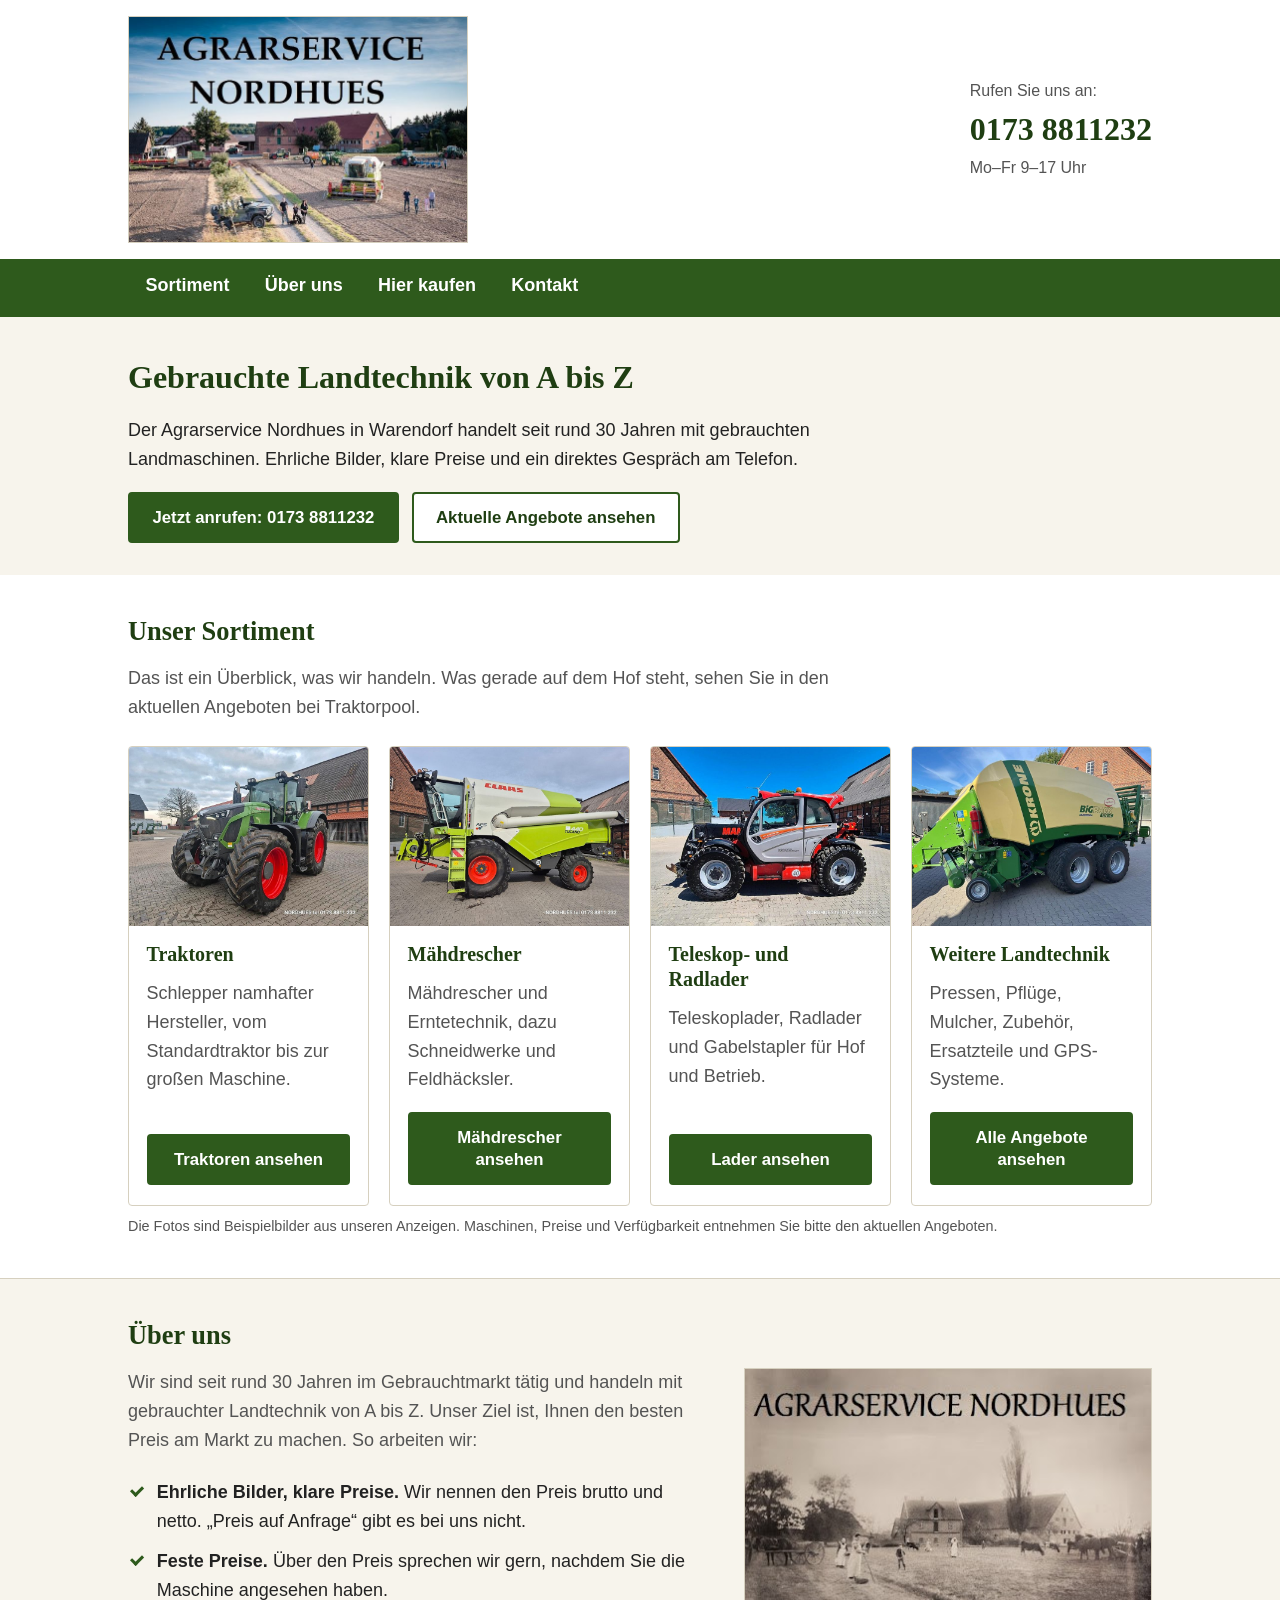
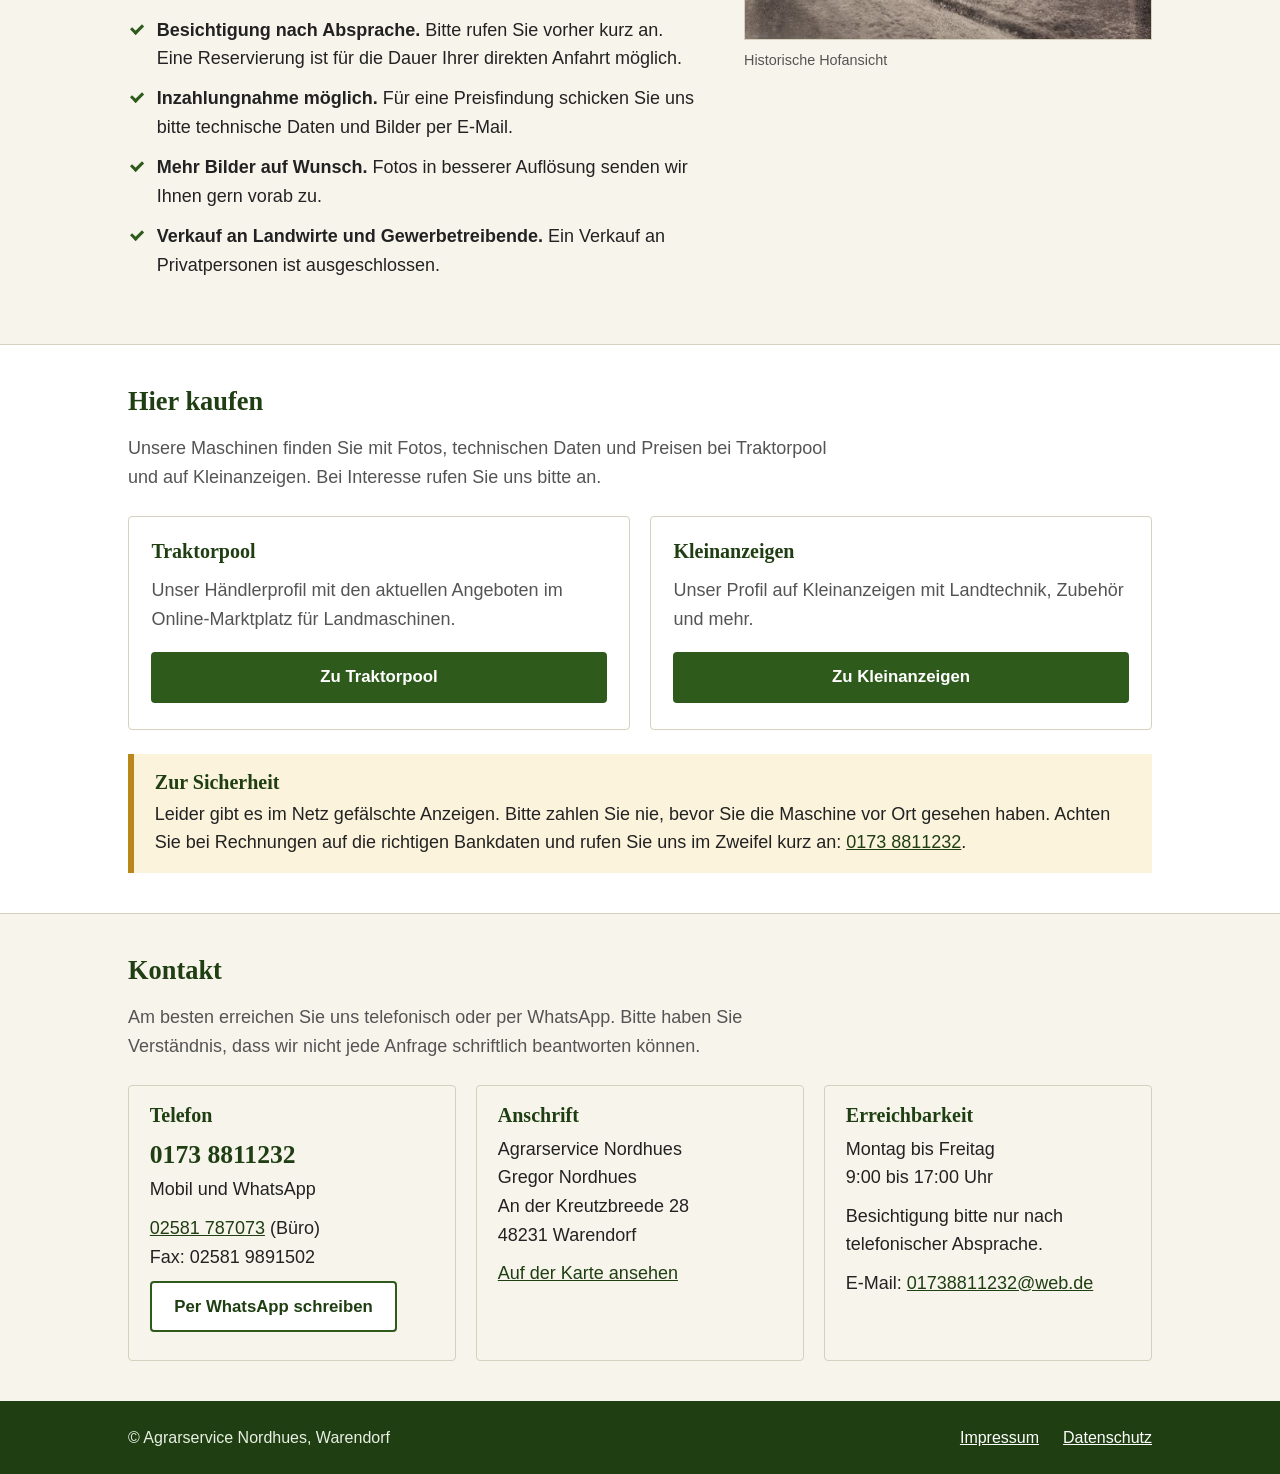
<file: index.html>
<!doctype html>
<!--
  AGRARSERVICE NORDHUES – Startseite

  Diese Seite muss normalerweise NIE gepflegt werden. Es stehen keine Fahrzeuge,
  Preise oder Jahreszahlen darin. Den aktuellen Bestand zeigen Traktorpool und
  Kleinanzeigen.

  Nur wenn sich etwas ändert, in index.html, impressum.html UND datenschutz.html
  mit "Suchen und Ersetzen" austauschen:

    Handynummer anzeigen:    0173 8811232
    Handynummer als Link:    +491738811232   (tel:... und wa.me/...)
    Büro anzeigen:           02581 787073
    Büro als Link:           +492581787073
    Fax:                     02581 9891502
    E-Mail:                  01738811232@web.de
    Anschrift:               An der Kreutzbreede 28, 48231 Warendorf
    Traktorpool-Link:        https://www.traktorpool.de/agrarservice/
    Kleinanzeigen-Link:      https://www.kleinanzeigen.de/pro/agrarservice-nordhues
-->
<html lang="de">
<head>
  <meta charset="utf-8">
  <meta name="viewport" content="width=device-width, initial-scale=1">
  <title>Agrarservice Nordhues – Gebrauchte Landtechnik in Warendorf</title>
  <meta name="description" content="Agrarservice Nordhues in Warendorf: Handel mit gebrauchter Landtechnik von A bis Z. Traktoren, Mähdrescher, Lader und mehr. Telefon 0173 8811232.">
  <link rel="icon" href="data:,">
  <link rel="stylesheet" href="css/style.css">
</head>
<body>

<header class="kopf">
  <div class="rahmen kopf-innen">
    <a class="logo" href="index.html">
      <img src="img/logo.jpg" width="680" height="452" alt="Agrarservice Nordhues – Logo mit Hofansicht und Landmaschinen">
    </a>
    <div class="kopf-telefon">
      <span class="klein">Rufen Sie uns an:</span>
      <a class="nummer" href="tel:+491738811232">0173 8811232</a>
      <span class="klein">Mo–Fr 9–17 Uhr</span>
    </div>
  </div>
  <nav class="menue" aria-label="Hauptmenü">
    <ul>
      <li><a href="#sortiment">Sortiment</a></li>
      <li><a href="#ueber-uns">Über uns</a></li>
      <li><a href="#kaufen">Hier kaufen</a></li>
      <li><a href="#kontakt">Kontakt</a></li>
    </ul>
  </nav>
</header>

<main>

  <section class="start">
    <div class="rahmen">
      <h1>Gebrauchte Landtechnik von A bis Z</h1>
      <p>Der Agrarservice Nordhues in Warendorf handelt seit rund 30 Jahren mit gebrauchten Landmaschinen. Ehrliche Bilder, klare Preise und ein direktes Gespräch am Telefon.</p>
      <div class="knopf-reihe">
        <a class="knopf" href="tel:+491738811232">Jetzt anrufen: 0173 8811232</a>
        <a class="knopf hohl" href="#kaufen">Aktuelle Angebote ansehen</a>
      </div>
    </div>
  </section>

  <section class="abschnitt hell" id="sortiment">
    <div class="rahmen">
      <h2>Unser Sortiment</h2>
      <p class="abschnitt-einleitung">Das ist ein Überblick, was wir handeln. Was gerade auf dem Hof steht, sehen Sie in den aktuellen Angeboten bei Traktorpool.</p>

      <div class="karten vier">
        <article class="karte">
          <img src="img/sortiment/traktoren.jpg" width="800" height="600" loading="lazy" alt="Traktor auf dem Hof (Beispielbild)">
          <div class="karte-text">
            <h3>Traktoren</h3>
            <p>Schlepper namhafter Hersteller, vom Standardtraktor bis zur großen Maschine.</p>
            <a class="knopf" href="https://www.traktorpool.de/agrarservice/?machine_type_id=95" target="_blank" rel="noopener">Traktoren ansehen</a>
          </div>
        </article>

        <article class="karte">
          <img src="img/sortiment/maehdrescher.jpg" width="800" height="600" loading="lazy" alt="Mähdrescher auf dem Hof (Beispielbild)">
          <div class="karte-text">
            <h3>Mähdrescher</h3>
            <p>Mähdrescher und Erntetechnik, dazu Schneidwerke und Feldhäcksler.</p>
            <a class="knopf" href="https://www.traktorpool.de/agrarservice/?machine_type_id=123" target="_blank" rel="noopener">Mähdrescher ansehen</a>
          </div>
        </article>

        <article class="karte">
          <img src="img/sortiment/teleskoplader.jpg" width="800" height="600" loading="lazy" alt="Teleskoplader auf dem Hof (Beispielbild)">
          <div class="karte-text">
            <h3>Teleskop- und Radlader</h3>
            <p>Teleskoplader, Radlader und Gabelstapler für Hof und Betrieb.</p>
            <a class="knopf" href="https://www.traktorpool.de/agrarservice/?machine_type_id=90" target="_blank" rel="noopener">Lader ansehen</a>
          </div>
        </article>

        <article class="karte">
          <img src="img/sortiment/presse.jpg" width="800" height="600" loading="lazy" alt="Großpackenpresse auf dem Hof (Beispielbild)">
          <div class="karte-text">
            <h3>Weitere Landtechnik</h3>
            <p>Pressen, Pflüge, Mulcher, Zubehör, Ersatzteile und GPS-Systeme.</p>
            <a class="knopf" href="https://www.traktorpool.de/agrarservice/" target="_blank" rel="noopener">Alle Angebote ansehen</a>
          </div>
        </article>
      </div>
      <p class="bildhinweis">Die Fotos sind Beispielbilder aus unseren Anzeigen. Maschinen, Preise und Verfügbarkeit entnehmen Sie bitte den aktuellen Angeboten.</p>
    </div>
  </section>

  <section class="abschnitt" id="ueber-uns">
    <div class="rahmen">
      <h2>Über uns</h2>
      <div class="ueber-raster">
      <div>
      <p class="abschnitt-einleitung">Wir sind seit rund 30 Jahren im Gebrauchtmarkt tätig und handeln mit gebrauchter Landtechnik von A bis Z. Unser Ziel ist, Ihnen den besten Preis am Markt zu machen. So arbeiten wir:</p>
      <ul class="haken">
        <li><strong>Ehrliche Bilder, klare Preise.</strong> Wir nennen den Preis brutto und netto. „Preis auf Anfrage“ gibt es bei uns nicht.</li>
        <li><strong>Feste Preise.</strong> Über den Preis sprechen wir gern, nachdem Sie die Maschine angesehen haben.</li>
        <li><strong>Besichtigung nach Absprache.</strong> Bitte rufen Sie vorher kurz an. Eine Reservierung ist für die Dauer Ihrer direkten Anfahrt möglich.</li>
        <li><strong>Inzahlungnahme möglich.</strong> Für eine Preisfindung schicken Sie uns bitte technische Daten und Bilder per E-Mail.</li>
        <li><strong>Mehr Bilder auf Wunsch.</strong> Fotos in besserer Auflösung senden wir Ihnen gern vorab zu.</li>
        <li><strong>Verkauf an Landwirte und Gewerbetreibende.</strong> Ein Verkauf an Privatpersonen ist ausgeschlossen.</li>
      </ul>
      </div>
      <figure class="foto-hof">
        <img src="img/hof-historisch.jpg" width="408" height="271" loading="lazy" alt="Historische Aufnahme eines Hofes mit Menschen, Pferden und Wagen, darüber der Schriftzug Agrarservice Nordhues">
        <figcaption class="bildhinweis">Historische Hofansicht</figcaption>
      </figure>
      </div>
    </div>
  </section>

  <section class="abschnitt hell" id="kaufen">
    <div class="rahmen">
      <h2>Hier kaufen</h2>
      <p class="abschnitt-einleitung">Unsere Maschinen finden Sie mit Fotos, technischen Daten und Preisen bei Traktorpool und auf Kleinanzeigen. Bei Interesse rufen Sie uns bitte an.</p>

      <div class="karten">
        <article class="karte ohne-bild">
          <div class="karte-text">
            <h3>Traktorpool</h3>
            <p>Unser Händlerprofil mit den aktuellen Angeboten im Online-Marktplatz für Landmaschinen.</p>
            <a class="knopf" href="https://www.traktorpool.de/agrarservice/" target="_blank" rel="noopener">Zu Traktorpool</a>
          </div>
        </article>
        <article class="karte ohne-bild">
          <div class="karte-text">
            <h3>Kleinanzeigen</h3>
            <p>Unser Profil auf Kleinanzeigen mit Landtechnik, Zubehör und mehr.</p>
            <a class="knopf" href="https://www.kleinanzeigen.de/pro/agrarservice-nordhues" target="_blank" rel="noopener">Zu Kleinanzeigen</a>
          </div>
        </article>
      </div>

      <div class="warnung">
        <h3>Zur Sicherheit</h3>
        <p>Leider gibt es im Netz gefälschte Anzeigen. Bitte zahlen Sie nie, bevor Sie die Maschine vor Ort gesehen haben. Achten Sie bei Rechnungen auf die richtigen Bankdaten und rufen Sie uns im Zweifel kurz an: <a href="tel:+491738811232">0173 8811232</a>.</p>
      </div>
    </div>
  </section>

  <section class="abschnitt" id="kontakt">
    <div class="rahmen">
      <h2>Kontakt</h2>
      <p class="abschnitt-einleitung">Am besten erreichen Sie uns telefonisch oder per WhatsApp. Bitte haben Sie Verständnis, dass wir nicht jede Anfrage schriftlich beantworten können.</p>

      <div class="kontakt-raster">
        <div class="kontakt-kasten">
          <h3>Telefon</h3>
          <p><a class="gross-nummer" href="tel:+491738811232">0173 8811232</a><br>Mobil und WhatsApp</p>
          <p><a href="tel:+492581787073">02581 787073</a> (Büro)<br>Fax: 02581 9891502</p>
          <p><a class="knopf hohl" href="https://wa.me/491738811232" target="_blank" rel="noopener">Per WhatsApp schreiben</a></p>
        </div>

        <div class="kontakt-kasten">
          <h3>Anschrift</h3>
          <p>Agrarservice Nordhues<br>Gregor Nordhues<br>An der Kreutzbreede 28<br>48231 Warendorf</p>
          <p><a href="https://www.google.com/maps/search/?api=1&amp;query=An%20der%20Kreutzbreede%2028%2C%2048231%20Warendorf" target="_blank" rel="noopener">Auf der Karte ansehen</a></p>
        </div>

        <div class="kontakt-kasten">
          <h3>Erreichbarkeit</h3>
          <p>Montag bis Freitag<br>9:00 bis 17:00 Uhr</p>
          <p>Besichtigung bitte nur nach telefonischer Absprache.</p>
          <p>E-Mail: <a href="mailto:01738811232@web.de">01738811232@web.de</a></p>
        </div>
      </div>
    </div>
  </section>

</main>

<footer class="fuss">
  <div class="rahmen fuss-innen">
    <div>© Agrarservice Nordhues, Warendorf</div>
    <ul>
      <li><a href="impressum.html">Impressum</a></li>
      <li><a href="datenschutz.html">Datenschutz</a></li>
    </ul>
  </div>
</footer>

</body>
</html>
</file>
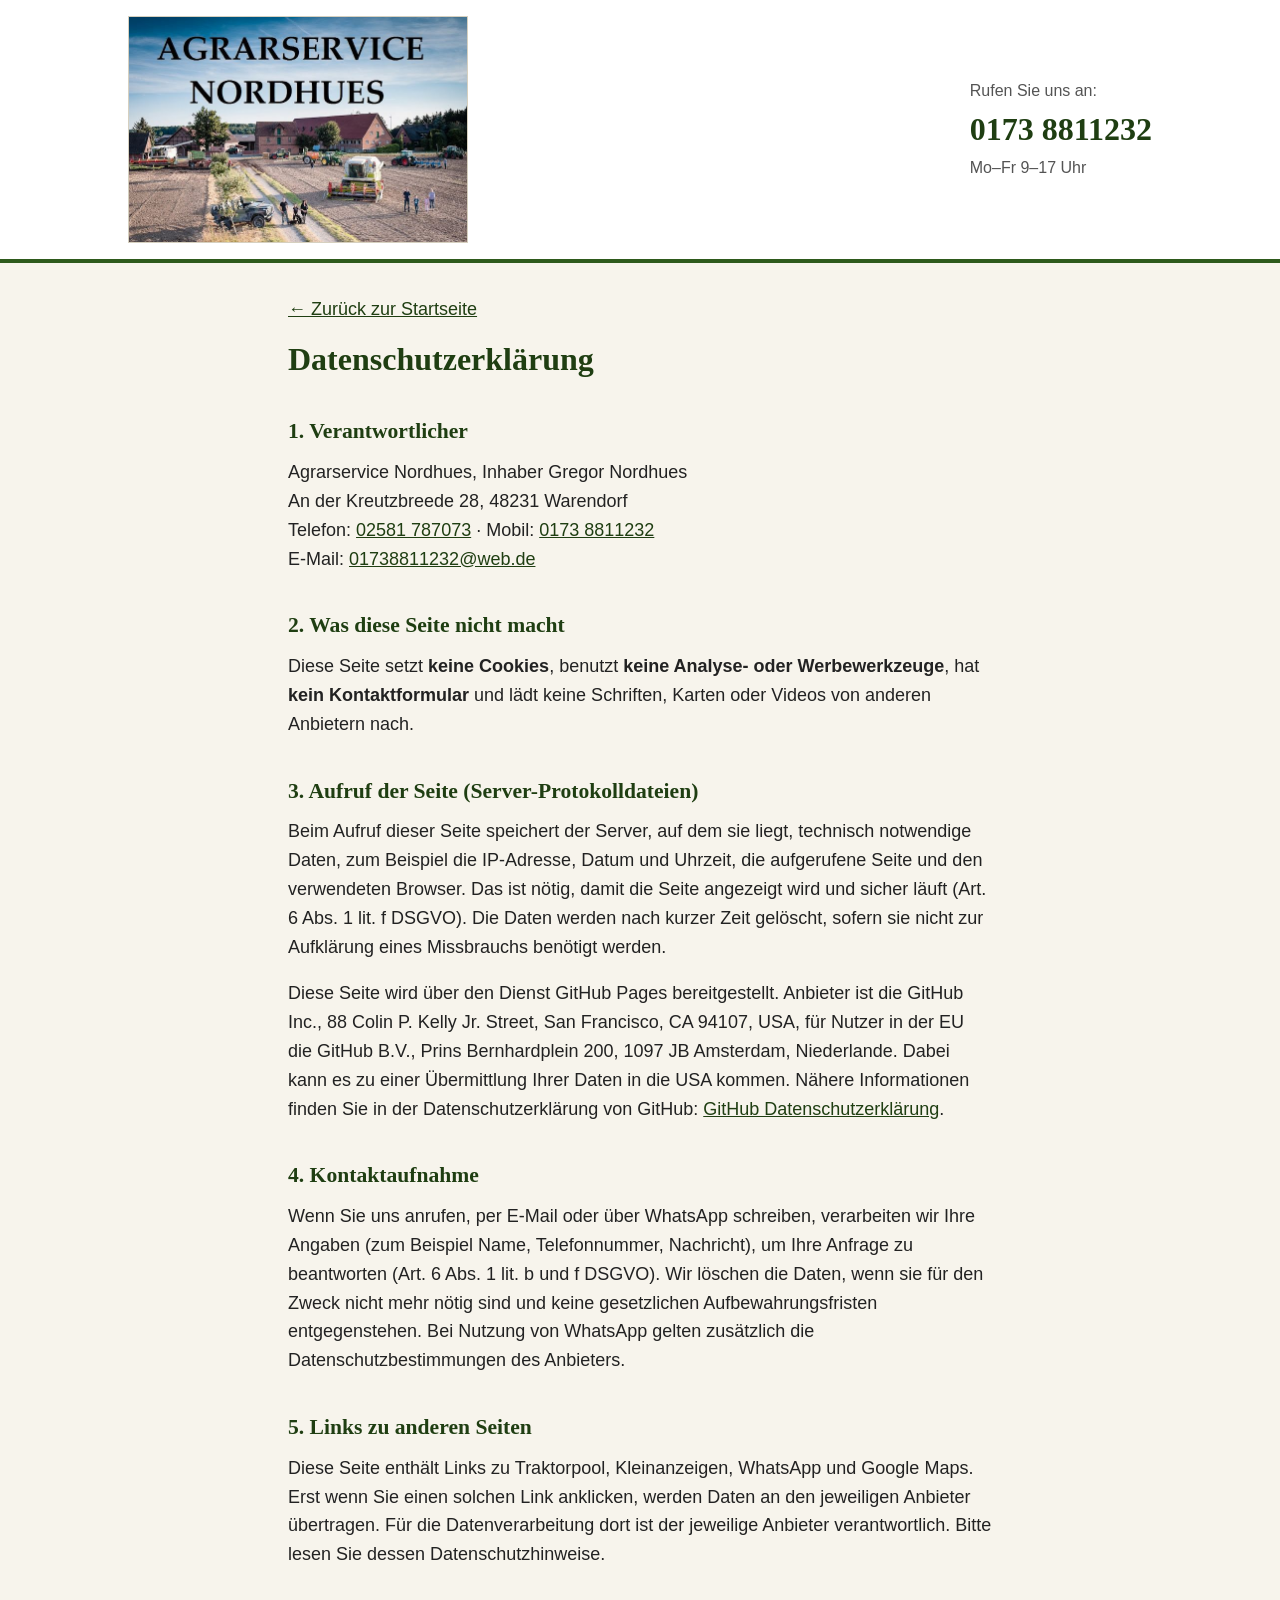
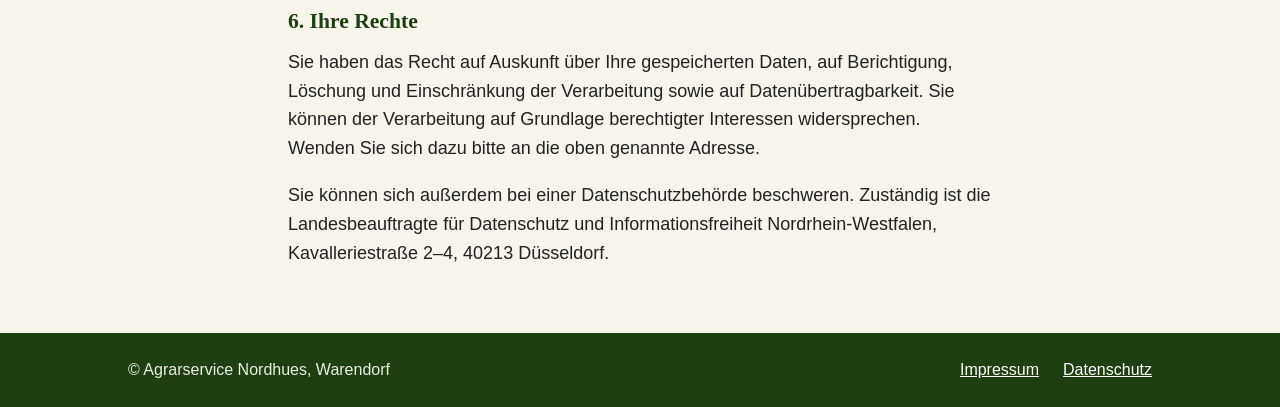
<file: datenschutz.html>
<!doctype html>
<html lang="de">
<head>
  <meta charset="utf-8">
  <meta name="viewport" content="width=device-width, initial-scale=1">
  <title>Datenschutz – Agrarservice Nordhues</title>
  <link rel="icon" href="data:,">
  <link rel="stylesheet" href="css/style.css">
</head>
<body>

<header class="kopf">
  <div class="rahmen kopf-innen">
    <a class="logo" href="index.html">
      <img src="img/logo.jpg" width="680" height="452" alt="Agrarservice Nordhues – zur Startseite">
    </a>
    <div class="kopf-telefon">
      <span class="klein">Rufen Sie uns an:</span>
      <a class="nummer" href="tel:+491738811232">0173 8811232</a>
      <span class="klein">Mo–Fr 9–17 Uhr</span>
    </div>
  </div>
</header>

<main class="text-seite">
  <div class="rahmen">
    <a class="zurueck" href="index.html">← Zurück zur Startseite</a>
    <h1>Datenschutzerklärung</h1>

    <h2>1. Verantwortlicher</h2>
    <p>
      Agrarservice Nordhues, Inhaber Gregor Nordhues<br>
      An der Kreutzbreede 28, 48231 Warendorf<br>
      Telefon: <a href="tel:+492581787073">02581 787073</a> · Mobil: <a href="tel:+491738811232">0173 8811232</a><br>
      E-Mail: <a href="mailto:01738811232@web.de">01738811232@web.de</a>
    </p>

    <h2>2. Was diese Seite nicht macht</h2>
    <p>Diese Seite setzt <strong>keine Cookies</strong>, benutzt <strong>keine Analyse- oder Werbewerkzeuge</strong>, hat <strong>kein Kontaktformular</strong> und lädt keine Schriften, Karten oder Videos von anderen Anbietern nach.</p>

    <h2>3. Aufruf der Seite (Server-Protokolldateien)</h2>
    <p>Beim Aufruf dieser Seite speichert der Server, auf dem sie liegt, technisch notwendige Daten, zum Beispiel die IP-Adresse, Datum und Uhrzeit, die aufgerufene Seite und den verwendeten Browser. Das ist nötig, damit die Seite angezeigt wird und sicher läuft (Art. 6 Abs. 1 lit. f DSGVO). Die Daten werden nach kurzer Zeit gelöscht, sofern sie nicht zur Aufklärung eines Missbrauchs benötigt werden.</p>
    <p>Diese Seite wird über den Dienst GitHub Pages bereitgestellt. Anbieter ist die GitHub Inc., 88 Colin P. Kelly Jr. Street, San Francisco, CA 94107, USA, für Nutzer in der EU die GitHub B.V., Prins Bernhardplein 200, 1097 JB Amsterdam, Niederlande. Dabei kann es zu einer Übermittlung Ihrer Daten in die USA kommen. Nähere Informationen finden Sie in der Datenschutzerklärung von GitHub: <a href="https://docs.github.com/de/site-policy/privacy-policies/github-general-privacy-statement" target="_blank" rel="noopener">GitHub Datenschutzerklärung</a>.</p>

    <h2>4. Kontaktaufnahme</h2>
    <p>Wenn Sie uns anrufen, per E-Mail oder über WhatsApp schreiben, verarbeiten wir Ihre Angaben (zum Beispiel Name, Telefonnummer, Nachricht), um Ihre Anfrage zu beantworten (Art. 6 Abs. 1 lit. b und f DSGVO). Wir löschen die Daten, wenn sie für den Zweck nicht mehr nötig sind und keine gesetzlichen Aufbewahrungsfristen entgegenstehen. Bei Nutzung von WhatsApp gelten zusätzlich die Datenschutzbestimmungen des Anbieters.</p>

    <h2>5. Links zu anderen Seiten</h2>
    <p>Diese Seite enthält Links zu Traktorpool, Kleinanzeigen, WhatsApp und Google Maps. Erst wenn Sie einen solchen Link anklicken, werden Daten an den jeweiligen Anbieter übertragen. Für die Datenverarbeitung dort ist der jeweilige Anbieter verantwortlich. Bitte lesen Sie dessen Datenschutzhinweise.</p>

    <h2>6. Ihre Rechte</h2>
    <p>Sie haben das Recht auf Auskunft über Ihre gespeicherten Daten, auf Berichtigung, Löschung und Einschränkung der Verarbeitung sowie auf Datenübertragbarkeit. Sie können der Verarbeitung auf Grundlage berechtigter Interessen widersprechen. Wenden Sie sich dazu bitte an die oben genannte Adresse.</p>
    <p>Sie können sich außerdem bei einer Datenschutzbehörde beschweren. Zuständig ist die Landesbeauftragte für Datenschutz und Informationsfreiheit Nordrhein-Westfalen, Kavalleriestraße 2–4, 40213 Düsseldorf.</p>
  </div>
</main>

<footer class="fuss">
  <div class="rahmen fuss-innen">
    <div>© Agrarservice Nordhues, Warendorf</div>
    <ul>
      <li><a href="impressum.html">Impressum</a></li>
      <li><a href="datenschutz.html">Datenschutz</a></li>
    </ul>
  </div>
</footer>

</body>
</html>
</file>
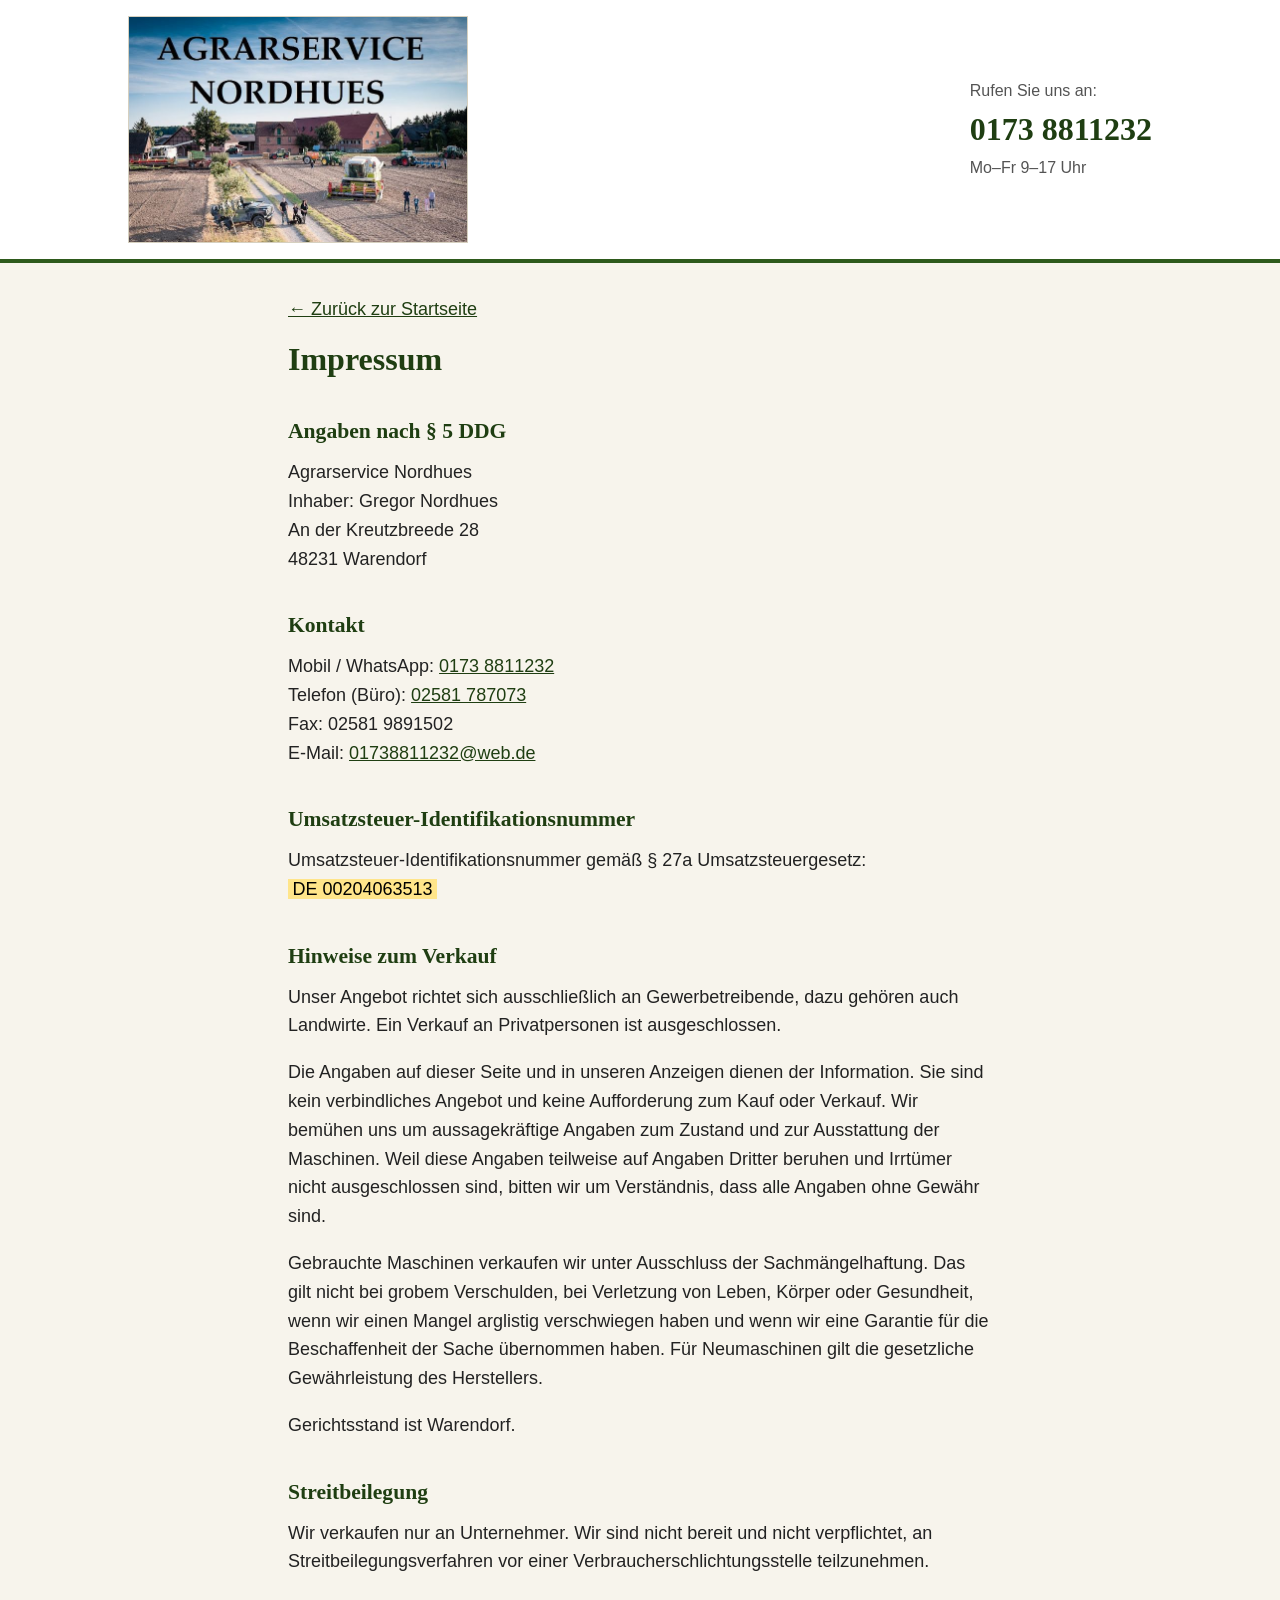
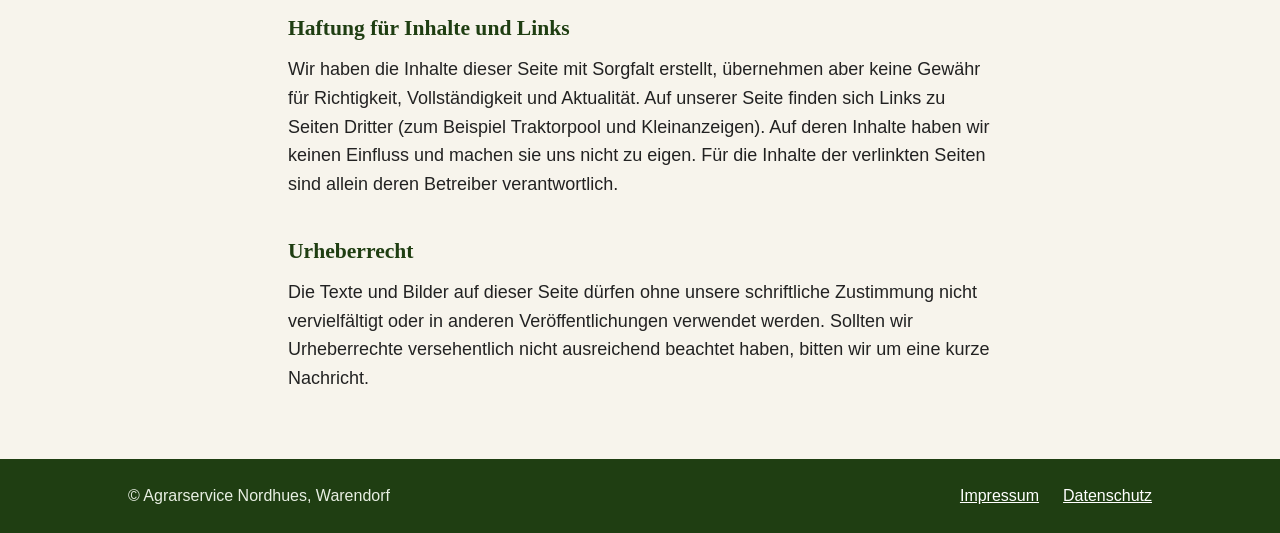
<file: impressum.html>
<!doctype html>
<html lang="de">
<head>
  <meta charset="utf-8">
  <meta name="viewport" content="width=device-width, initial-scale=1">
  <title>Impressum – Agrarservice Nordhues</title>
  <link rel="icon" href="data:,">
  <link rel="stylesheet" href="css/style.css">
</head>
<body>

<header class="kopf">
  <div class="rahmen kopf-innen">
    <a class="logo" href="index.html">
      <img src="img/logo.jpg" width="680" height="452" alt="Agrarservice Nordhues – zur Startseite">
    </a>
    <div class="kopf-telefon">
      <span class="klein">Rufen Sie uns an:</span>
      <a class="nummer" href="tel:+491738811232">0173 8811232</a>
      <span class="klein">Mo–Fr 9–17 Uhr</span>
    </div>
  </div>
</header>

<main class="text-seite">
  <div class="rahmen">
    <a class="zurueck" href="index.html">← Zurück zur Startseite</a>
    <h1>Impressum</h1>

    <h2>Angaben nach § 5 DDG</h2>
    <p>
      Agrarservice Nordhues<br>
      Inhaber: Gregor Nordhues<br>
      An der Kreutzbreede 28<br>
      48231 Warendorf
    </p>

    <h2>Kontakt</h2>
    <p>
      Mobil / WhatsApp: <a href="tel:+491738811232">0173 8811232</a><br>
      Telefon (Büro): <a href="tel:+492581787073">02581 787073</a><br>
      Fax: 02581 9891502<br>
      E-Mail: <a href="mailto:01738811232@web.de">01738811232@web.de</a>
    </p>

    <h2>Umsatzsteuer-Identifikationsnummer</h2>
    <!-- BITTE PRÜFEN: Die Nummer stammt aus dem Impressum bei Traktorpool. Eine deutsche USt-IdNr. hat nach "DE" normalerweise 9 Ziffern, diese hat 11. Vor dem Livegang beim Inhaber bestätigen lassen. -->
    <p>Umsatzsteuer-Identifikationsnummer gemäß § 27a Umsatzsteuergesetz:<br>
      <mark>DE 00204063513</mark></p>

    <h2>Hinweise zum Verkauf</h2>
    <p>Unser Angebot richtet sich ausschließlich an Gewerbetreibende, dazu gehören auch Landwirte. Ein Verkauf an Privatpersonen ist ausgeschlossen.</p>
    <p>Die Angaben auf dieser Seite und in unseren Anzeigen dienen der Information. Sie sind kein verbindliches Angebot und keine Aufforderung zum Kauf oder Verkauf. Wir bemühen uns um aussagekräftige Angaben zum Zustand und zur Ausstattung der Maschinen. Weil diese Angaben teilweise auf Angaben Dritter beruhen und Irrtümer nicht ausgeschlossen sind, bitten wir um Verständnis, dass alle Angaben ohne Gewähr sind.</p>
    <p>Gebrauchte Maschinen verkaufen wir unter Ausschluss der Sachmängelhaftung. Das gilt nicht bei grobem Verschulden, bei Verletzung von Leben, Körper oder Gesundheit, wenn wir einen Mangel arglistig verschwiegen haben und wenn wir eine Garantie für die Beschaffenheit der Sache übernommen haben. Für Neumaschinen gilt die gesetzliche Gewährleistung des Herstellers.</p>
    <p>Gerichtsstand ist Warendorf.</p>

    <h2>Streitbeilegung</h2>
    <p>Wir verkaufen nur an Unternehmer. Wir sind nicht bereit und nicht verpflichtet, an Streitbeilegungsverfahren vor einer Verbraucherschlichtungsstelle teilzunehmen.</p>

    <h2>Haftung für Inhalte und Links</h2>
    <p>Wir haben die Inhalte dieser Seite mit Sorgfalt erstellt, übernehmen aber keine Gewähr für Richtigkeit, Vollständigkeit und Aktualität. Auf unserer Seite finden sich Links zu Seiten Dritter (zum Beispiel Traktorpool und Kleinanzeigen). Auf deren Inhalte haben wir keinen Einfluss und machen sie uns nicht zu eigen. Für die Inhalte der verlinkten Seiten sind allein deren Betreiber verantwortlich.</p>

    <h2>Urheberrecht</h2>
    <p>Die Texte und Bilder auf dieser Seite dürfen ohne unsere schriftliche Zustimmung nicht vervielfältigt oder in anderen Veröffentlichungen verwendet werden. Sollten wir Urheberrechte versehentlich nicht ausreichend beachtet haben, bitten wir um eine kurze Nachricht.</p>
  </div>
</main>

<footer class="fuss">
  <div class="rahmen fuss-innen">
    <div>© Agrarservice Nordhues, Warendorf</div>
    <ul>
      <li><a href="impressum.html">Impressum</a></li>
      <li><a href="datenschutz.html">Datenschutz</a></li>
    </ul>
  </div>
</footer>

</body>
</html>
</file>
<file: css/style.css>
/* Agrarservice Nordhues – schlichte, gut lesbare Seite ohne Schnickschnack */

:root {
  --gruen: #2e5a1c;
  --gruen-dunkel: #1f3e12;
  --gruen-hell: #e7efdf;
  --papier: #f7f4ec;
  --weiss: #ffffff;
  --text: #222222;
  --text-leise: #545454;
  --linie: #d6d0bf;
  --fokus: #b36b00;
}

* { box-sizing: border-box; }

html { font-size: 100%; scroll-behavior: auto; }

body {
  margin: 0;
  background: var(--papier);
  color: var(--text);
  font-family: "Segoe UI", Arial, Helvetica, sans-serif;
  font-size: 1.125rem;   /* 18 px */
  line-height: 1.6;
}

img { max-width: 100%; height: auto; display: block; }

a { color: var(--gruen-dunkel); }
a:hover { color: #000; }

a:focus-visible, .knopf:focus-visible {
  outline: 3px solid var(--fokus);
  outline-offset: 2px;
}

h1, h2, h3 {
  font-family: Georgia, "Times New Roman", serif;
  color: var(--gruen-dunkel);
  line-height: 1.25;
  margin: 0 0 .6em;
}
h1 { font-size: 2rem; }
h2 { font-size: 1.65rem; }
h3 { font-size: 1.25rem; }

p { margin: 0 0 1em; }

.rahmen {
  max-width: 66rem;
  margin: 0 auto;
  padding: 0 1rem;
}

/* ---------- Kopf ---------- */
.kopf {
  background: var(--weiss);
  border-bottom: 4px solid var(--gruen);
}
.kopf-innen {
  display: flex;
  flex-wrap: wrap;
  align-items: center;
  justify-content: space-between;
  gap: 1rem 2rem;
  padding-top: 1rem;
  padding-bottom: 1rem;
}
.logo { display: block; width: 340px; max-width: 100%; }
.logo img { width: 100%; border: 1px solid var(--linie); }

.kopf-telefon { text-align: left; }
.kopf-telefon .klein { display: block; color: var(--text-leise); font-size: 1rem; }
.kopf-telefon .nummer {
  display: block;
  font-family: Georgia, "Times New Roman", serif;
  font-size: 2rem;
  font-weight: bold;
  color: var(--gruen-dunkel);
  text-decoration: none;
  white-space: nowrap;
}

.menue { background: var(--gruen); }
.menue ul {
  list-style: none;
  margin: 0 auto;
  padding: 0 1rem;
  max-width: 66rem;
  display: flex;
  flex-wrap: wrap;
}
.menue a {
  display: block;
  padding: .8rem 1.1rem;
  color: #fff;
  text-decoration: none;
  font-weight: 600;
}
.menue a:hover { background: var(--gruen-dunkel); color: #fff; }
.menue a:focus-visible { outline-color: #fff; outline-offset: -4px; }

/* ---------- Abschnitte ---------- */
.abschnitt { padding: 2.5rem 0; }
.abschnitt + .abschnitt { border-top: 1px solid var(--linie); }
.abschnitt.hell { background: var(--weiss); }
.abschnitt-einleitung { max-width: 44rem; color: var(--text-leise); }

.start { padding: 2.5rem 0 2rem; }
.start p { max-width: 44rem; }

/* ---------- Knöpfe ---------- */
.knopf {
  display: inline-block;
  padding: .8rem 1.4rem;
  background: var(--gruen);
  color: #fff;
  border: 2px solid var(--gruen);
  border-radius: 4px;
  font-weight: 600;
  font-size: 1.05rem;
  text-decoration: none;
  line-height: 1.3;
}
.knopf:hover { background: var(--gruen-dunkel); border-color: var(--gruen-dunkel); color: #fff; }
.knopf.hohl { background: var(--weiss); color: var(--gruen-dunkel); }
.knopf.hohl:hover { background: var(--gruen-hell); color: var(--gruen-dunkel); }
.knopf-reihe { display: flex; flex-wrap: wrap; gap: .8rem; margin-top: 1rem; }

/* ---------- Karten ---------- */
.karten {
  display: grid;
  grid-template-columns: 1fr;
  gap: 1.25rem;
  margin-top: 1.5rem;
}
@media (min-width: 40rem) {
  .karten { grid-template-columns: repeat(2, 1fr); }
}
@media (min-width: 66rem) {
  .karten.vier { grid-template-columns: repeat(4, 1fr); }
}
.karte {
  background: var(--weiss);
  border: 1px solid var(--linie);
  border-radius: 4px;
  display: flex;
  flex-direction: column;
  overflow: hidden;
}
.karte img { width: 100%; aspect-ratio: 4 / 3; object-fit: cover; }
.karte-text { padding: 1rem 1.1rem 1.2rem; display: flex; flex-direction: column; flex: 1; }
.karte-text p { color: var(--text-leise); }
.karte-text .knopf { margin-top: auto; text-align: center; }
.bildhinweis { font-size: .9rem; color: var(--text-leise); margin: .6rem 0 0; }

.karte.ohne-bild .karte-text { padding: 1.4rem 1.4rem 1.6rem; }

/* ---------- Listen ---------- */
.haken { list-style: none; margin: 0 0 1.2rem; padding: 0; }
.haken li {
  position: relative;
  padding: .35rem 0 .35rem 1.8rem;
}
.haken li::before {
  content: "";
  position: absolute;
  left: .2rem;
  top: .85rem;
  width: .55rem;
  height: .3rem;
  border-left: 3px solid var(--gruen);
  border-bottom: 3px solid var(--gruen);
  transform: rotate(-45deg);
}

/* ---------- Über uns mit Foto ---------- */
.ueber-raster {
  display: grid;
  grid-template-columns: 1fr;
  gap: 1.5rem 2.5rem;
  align-items: start;
}
@media (min-width: 52rem) {
  .ueber-raster { grid-template-columns: 1fr 408px; }
}
.foto-hof { margin: 0; max-width: 408px; }
.foto-hof img { width: 100%; border: 1px solid var(--linie); }

/* ---------- Kontakt ---------- */
.kontakt-raster {
  display: grid;
  grid-template-columns: repeat(auto-fit, minmax(17rem, 1fr));
  gap: 1.25rem;
  margin-top: 1.5rem;
}
.kontakt-kasten {
  background: var(--papier);
  border: 1px solid var(--linie);
  border-radius: 4px;
  padding: 1.1rem 1.3rem;
}
.kontakt-kasten h3 { margin-bottom: .4rem; }
.kontakt-kasten p { margin-bottom: .6rem; }
.gross-nummer {
  font-family: Georgia, "Times New Roman", serif;
  font-size: 1.6rem;
  font-weight: bold;
  text-decoration: none;
  white-space: nowrap;
}

.warnung {
  background: #fbf3dc;
  border-left: 6px solid #b9871a;
  padding: 1rem 1.3rem;
  margin-top: 1.5rem;
}
.warnung h3 { margin-bottom: .3rem; }
.warnung p:last-child { margin-bottom: 0; }

/* ---------- Fuß ---------- */
.fuss {
  background: var(--gruen-dunkel);
  color: #e8efe3;
  padding: 1.5rem 0;
  font-size: 1rem;
}
.fuss a { color: #fff; }
.fuss-innen {
  display: flex;
  flex-wrap: wrap;
  gap: .5rem 2rem;
  justify-content: space-between;
}
.fuss ul { list-style: none; margin: 0; padding: 0; display: flex; gap: 1.5rem; }

/* ---------- Rechtstexte ---------- */
.text-seite { padding: 2rem 0 3rem; }
.text-seite .rahmen { max-width: 46rem; }
.text-seite h2 { margin-top: 1.8em; font-size: 1.35rem; }
.text-seite h3 { margin-top: 1.2em; font-size: 1.1rem; }
.zurueck { display: inline-block; margin-bottom: 1rem; }
mark { background: #ffe58a; padding: 0 .25em; }

/* ---------- Handy ---------- */
@media (max-width: 40rem) {
  h1 { font-size: 1.65rem; }
  h2 { font-size: 1.45rem; }
  .logo { width: 100%; }
  .kopf-telefon .nummer { font-size: 1.7rem; }
  .menue ul { padding: 0; }
  .menue li { flex: 1 1 50%; }
  .menue a { text-align: center; padding: .75rem .5rem; border-bottom: 1px solid rgba(255,255,255,.2); }
  .knopf-reihe .knopf { width: 100%; text-align: center; }
  .abschnitt { padding: 2rem 0; }
}

@media print {
  .menue, .knopf-reihe { display: none; }
  body { background: #fff; }
}
</file>
